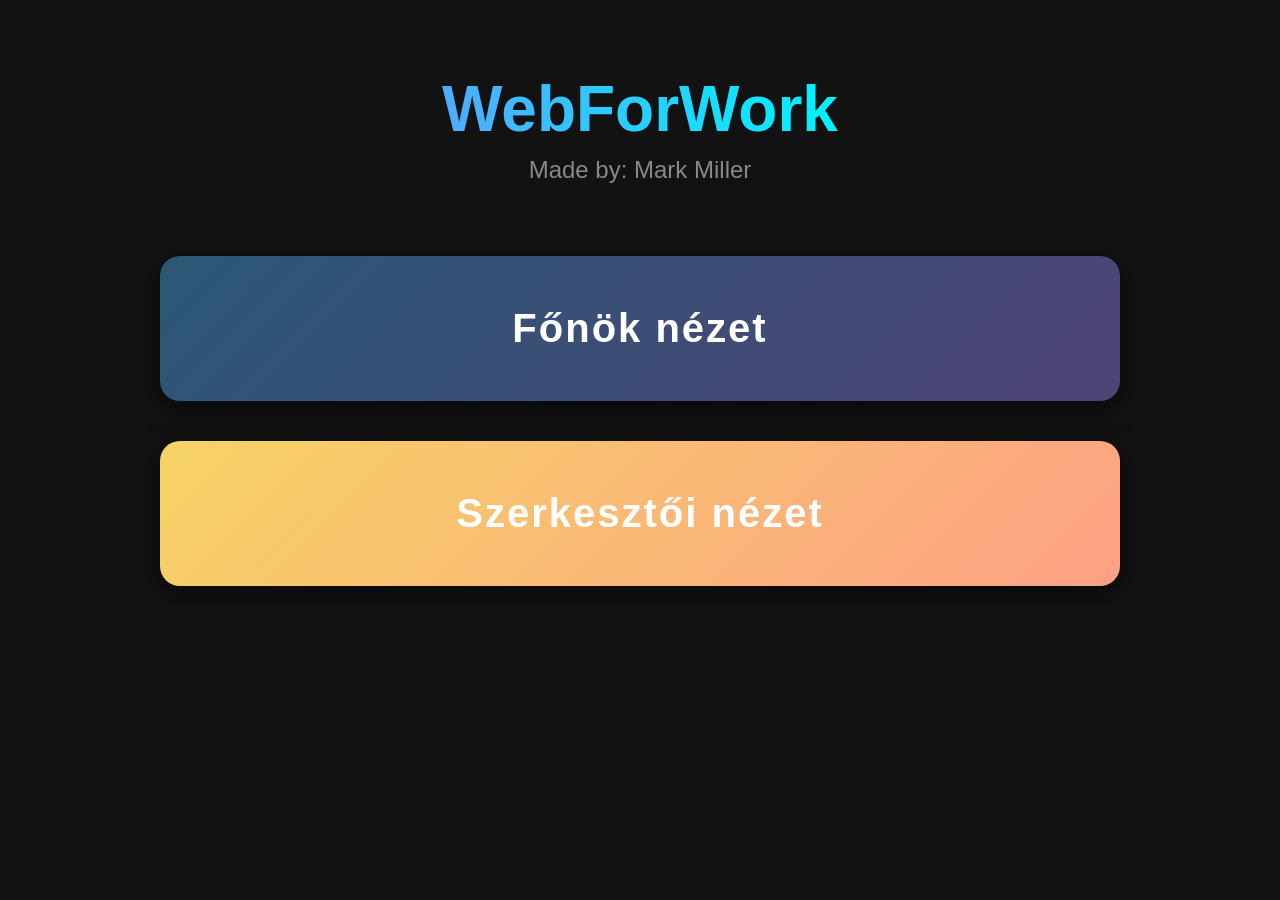
<file: index.html>
<!DOCTYPE html>
<html lang="hu">
<head>
    <meta charset="UTF-8">
    <meta name="viewport" content="width=device-width, initial-scale=1.0">
    <title>WebForWork - Kezdőlap</title>
    <style>
        body {
            margin: 0;
            padding: 0;
            background-color: #121212; 
            color: #ffffff;
            font-family: 'Segoe UI', Tahoma, Geneva, Verdana, sans-serif;
            display: flex;
            flex-direction: column;
            align-items: center;
            height: 100vh;
            box-sizing: border-box;
            padding-top: 8vh;
        }

        .header-titles {
            text-align: center;
            margin-bottom: 8vh;
        }

        .header-titles h1 {
            font-size: 4rem;
            margin: 0 0 10px 0;
            background: linear-gradient(to right, #4facfe, #00f2fe);
            -webkit-background-clip: text;
            -webkit-text-fill-color: transparent;
        }

        .header-titles h3 {
            font-size: 1.5rem;
            margin: 0;
            color: #888;
            font-weight: 400;
        }

        .button-container {
            display: flex;
            flex-direction: column;
            gap: 40px;
            width: 75%;
            max-width: 1000px;
        }

        .btn {
            text-decoration: none;
            padding: 50px 20px;
            font-size: 2.5rem;
            color: white;
            border-radius: 20px;
            font-weight: bold;
            transition: all 0.3s ease;
            box-shadow: 0 8px 25px rgba(0,0,0,0.5);
            text-align: center;
            width: 100%;
            box-sizing: border-box;
            letter-spacing: 2px;
            cursor: pointer;
            border: none;
        }

        .btn:hover {
            transform: translateY(-8px);
        }

        .btn-boss {
            background: linear-gradient(135deg, #2b5876 0%, #4e4376 100%);
        }
        .btn-boss:hover {
            box-shadow: 0 15px 35px rgba(78, 67, 118, 0.7);
        }

        .btn-edit {
            background: linear-gradient(135deg, #f6d365 0%, #fda085 100%);
        }
        .btn-edit:hover {
            box-shadow: 0 15px 35px rgba(253, 160, 133, 0.7);
        }

        /* --- FELUGRÓ ABLAK (MODAL) DIZÁJN --- */
        .modal-overlay {
            display: none; /* Alapból rejtve van */
            position: fixed;
            top: 0; left: 0; width: 100%; height: 100%;
            background-color: rgba(0, 0, 0, 0.8); /* Félig átlátszó fekete háttér */
            justify-content: center;
            align-items: center;
            z-index: 1000;
        }

        .modal-box {
            background-color: #1e1e1e;
            padding: 40px;
            border-radius: 15px;
            box-shadow: 0 10px 30px rgba(0,0,0,0.8);
            text-align: center;
            width: 90%;
            max-width: 400px;
            border: 1px solid #333;
        }

        .modal-box h2 {
            margin-top: 0;
            color: #fda085;
        }

        .modal-box input {
            width: 100%;
            padding: 15px;
            margin: 20px 0;
            border-radius: 8px;
            border: none;
            background-color: #2a2a2a;
            color: white;
            font-size: 1.2rem;
            box-sizing: border-box;
            outline: none;
        }

        .modal-box input:focus {
            border: 2px solid #fda085;
            background-color: #333;
        }

        .modal-buttons {
            display: flex;
            justify-content: space-between;
            gap: 15px;
        }

        .modal-btn {
            flex: 1;
            padding: 15px;
            border: none;
            border-radius: 8px;
            font-size: 1.1rem;
            font-weight: bold;
            cursor: pointer;
            transition: 0.2s;
        }

        .modal-btn-cancel {
            background-color: #444;
            color: white;
        }
        .modal-btn-cancel:hover { background-color: #555; }

        .modal-btn-submit {
            background: linear-gradient(135deg, #f6d365 0%, #fda085 100%);
            color: white;
        }
        .modal-btn-submit:hover { filter: brightness(1.1); }

        #errorMessage {
            color: #ff4d4d;
            margin-top: 15px;
            display: none;
            font-weight: bold;
        }
    </style>
</head>
<body>

    <div class="header-titles">
        <h1>WebForWork</h1>
        <h3>Made by: Mark Miller</h3>
    </div>

    <div class="button-container">
        <a href="app.html?role=boss" class="btn btn-boss">Főnök nézet</a>
        <button onclick="openModal()" class="btn btn-edit">Szerkesztői nézet</button>
    </div>

    <div id="passwordModal" class="modal-overlay">
        <div class="modal-box">
            <h2>Szerkesztői azonosítás</h2>
            <p>Kérlek, add meg a jelszót a belépéshez!</p>
            
            <input type="password" id="pwdInput" placeholder="Jelszó..." onkeypress="handleEnter(event)">
            
            <div class="modal-buttons">
                <button onclick="closeModal()" class="modal-btn modal-btn-cancel">Mégse</button>
                <button onclick="checkPassword()" class="modal-btn modal-btn-submit">Belépés</button>
            </div>
            
            <p id="errorMessage">Hibás jelszó! Próbáld újra.</p>
        </div>
    </div>

    <script>
        const modal = document.getElementById("passwordModal");
        const pwdInput = document.getElementById("pwdInput");
        const errorMsg = document.getElementById("errorMessage");

        // Ablak megnyitása
        function openModal() {
            modal.style.display = "flex";
            pwdInput.value = ""; // Kiüríti az előzőleg beírt jelszót
            errorMsg.style.display = "none"; // Eltünteti a hibaüzenetet
            setTimeout(() => pwdInput.focus(), 100); // Automatikusan a beviteli mezőre ugrik
        }

        // Ablak bezárása
        function closeModal() {
            modal.style.display = "none";
        }

        // Jelszó ellenőrzése
        function checkPassword() {
            if (pwdInput.value === "szerkesztes22") {
                window.location.href = "app.html?role=edit";
            } else {
                errorMsg.style.display = "block"; // Megjeleníti a piros hibaüzenetet
                pwdInput.value = ""; // Törli a rossz jelszót
                pwdInput.focus();
            }
        }

        // Ha entert nyom a jelszó mezőben, az olyan mintha a Belépés gombra kattintana
        function handleEnter(event) {
            if (event.key === "Enter") {
                checkPassword();
            }
        }
    </script>

</body>
</html>
</file>
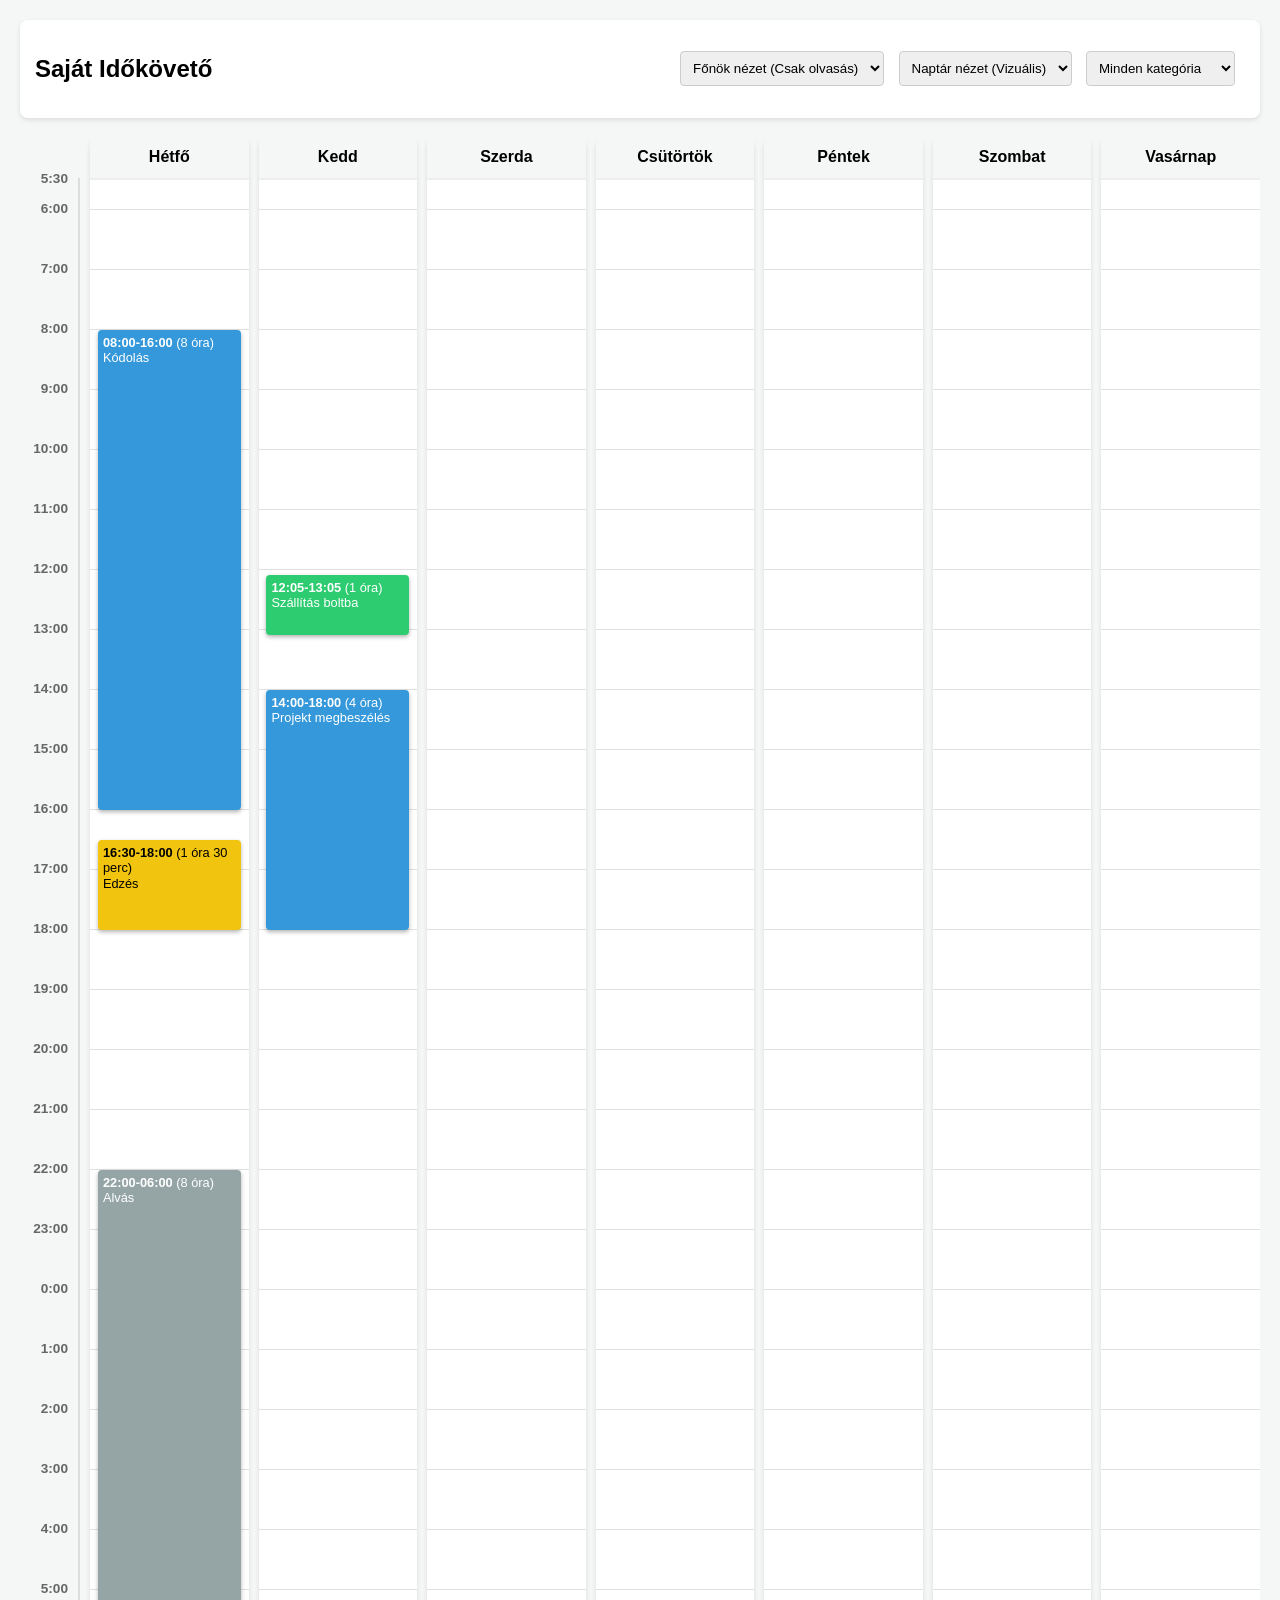
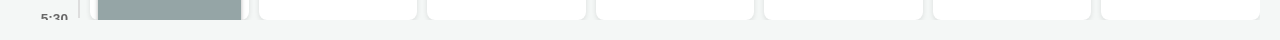
<file: app.html>
<!DOCTYPE html>
<html lang="hu">
<head>
    <meta charset="UTF-8">
    <meta name="viewport" content="width=device-width, initial-scale=1.0">
    <title>Saját Időkövető Naptár</title>
    <link rel="stylesheet" href="style.css">
</head>
<body>

    <div class="header">
        <h2>Saját Időkövető</h2>
        <div class="controls">
            <select id="roleSelect" onchange="toggleEditor()">
                <option value="boss">Főnök nézet (Csak olvasás)</option>
                <option value="edit">Szerkesztő nézet</option>
            </select>
            <select id="viewSelect" onchange="renderData()">
                <option value="calendar">Naptár nézet (Vizuális)</option>
                <option value="email">Email nézet (Lista)</option>
            </select>
            <select id="filterSelect" onchange="renderData()">
                <option value="all">Minden kategória</option>
                <option value="munka">Csak Munka</option>
                <option value="szolgalat">Csak Szolgálat</option>
                <option value="munka_szolgalat">Munka + Szolgálat</option>
            </select>
        </div>
    </div>

    <div class="editor-form" id="editorSection">
        <h3>Új bejegyzés hozzáadása</h3>
        <form id="addEventForm" onsubmit="addEvent(event)">
            <div class="editor-toolbar">
                
                <div class="input-group">
                    <select id="editDay" required>
                        <option value="Hétfő">Hétfő</option>
                        <option value="Kedd">Kedd</option>
                        <option value="Szerda">Szerda</option>
                        <option value="Csütörtök">Csütörtök</option>
                        <option value="Péntek">Péntek</option>
                        <option value="Szombat">Szombat</option>
                        <option value="Vasárnap">Vasárnap</option>
                    </select>
                </div>

                <div class="time-group">
                    <input type="time" id="editStart" required title="Mettől">
                    <span class="time-separator">-</span>
                    <input type="time" id="editEnd" required title="Meddig">
                </div>

                <div class="input-group">
                    <select id="editCategory" required onchange="handleCategoryChange()">
                        <option value="munka">Munka</option>
                        <option value="szolgalat">Szolgálat</option>
                        <option value="egyeni">Egyéni</option>
                        <option value="alvas">Alvás</option>
                    </select>
                </div>

                <div class="input-group title-group">
                    <input type="text" id="editTitle" placeholder="Mivel foglalkoztál? (pl. Szállítás boltba)" required>
                </div>

                <button type="submit" class="btn-submit">Hozzáadás</button>
            </div>
        </form>
    </div>

    <div id="calendarView" class="calendar-grid"></div>

    <div id="emailView" class="email-view"></div>

    <div id="deleteModal" class="modal-overlay">
        <div class="modal-box">
            <h2 style="color: #ff4d4d; margin-top: 0;">Törlés megerősítése</h2>
            <p style="color: #ecf0f1; font-size: 1.1rem;">Biztosan törölni szeretnéd ezt a bejegyzést?</p>
            <div class="modal-buttons" style="margin-top: 25px;">
                <button onclick="closeDeleteModal()" class="modal-btn modal-btn-cancel">Mégse</button>
                <button onclick="confirmDelete()" class="modal-btn modal-btn-danger">Törlés</button>
            </div>
        </div>
    </div>
    
    <script src="script.js"></script>
</body>
</html>
</file>
<file: style.css>
:root {
    --munka: #3498db;   
    --szolgalat: #2ecc71; 
    --egyeni: #f1c40f;   
    --alvas: #95a5a6;    
}

body {
    font-family: Arial, sans-serif;
    margin: 0;
    padding: 20px;
    background-color: #f4f7f6;
}

.header {
    display: flex;
    justify-content: space-between;
    align-items: center;
    background: #fff;
    padding: 15px;
    border-radius: 8px;
    box-shadow: 0 2px 5px rgba(0,0,0,0.1);
    margin-bottom: 20px;
}

.controls select, .controls button {
    padding: 8px;
    margin-right: 10px;
    border: 1px solid #ccc;
    border-radius: 4px;
}

/* ÚJ NAPTÁR NÉZET - Idővonallal */
.calendar-grid {
    display: grid;
    grid-template-columns: 60px repeat(7, 1fr); /* 60px az idővonal, utána a 7 nap */
    gap: 10px;
    align-items: start;
    overflow-x: auto; /* Ha kicsi a képernyő, lehessen görgetni */
}

/* Az idővonal oszlopa */
.time-sidebar {
    position: relative;
    height: 1440px; /* 24 óra * 60 perc (1 perc = 1 px) */
    border-right: 2px solid #ddd;
    margin-top: 40px; /* Kicsit lejjebb toljuk, hogy egy vonalban legyen a rács tetejével */
}

.time-label {
    position: absolute;
    right: 10px;
    font-size: 0.85em;
    color: #666;
    font-weight: bold;
    transform: translateY(-50%); /* Hogy a felirat közepe pontosan a vonalra essen */
}

/* Egy nap oszlopa */
.day-column {
    background: #fff;
    border-radius: 8px;
    box-shadow: 0 2px 5px rgba(0,0,0,0.1);
    display: flex;
    flex-direction: column;
}

.day-header {
    text-align: center;
    font-weight: bold;
    padding: 10px 0;
    border-bottom: 2px solid #eee;
    height: 20px;
    background: #f4f7f6; 
}

/* Maga a 24 órás rács */
.day-content {
    position: relative;
    height: 1440px; /* 24 óra */
    /* Ez rajzolja meg a vízszintes vonalakat minden órában (60px-enként) */
    background-image: repeating-linear-gradient(to bottom, transparent, transparent 59px, #e0e0e0 59px, #e0e0e0 60px);
    background-position: 0 30px; /* A 6:00 vonal 30px-nél van az 5:30-hoz képest */
    overflow: hidden; /* Ha egy esemény kilóg a napból, levágjuk a végét */
}

/* ÚJ ESEMÉNY KÁRTYA (Abszolút pozíció a rácson belül) */
.event-card {
    position: absolute;
    width: 90%;
    left: 5%;
    padding: 5px;
    border-radius: 4px;
    color: #fff;
    font-size: 0.8em;
    box-shadow: 0 2px 4px rgba(0,0,0,0.3);
    box-sizing: border-box;
    overflow: hidden;
    line-height: 1.2;
}

/* Az email nézet marad a régi */
.email-view {
    display: none;
    background: #fff;
    padding: 20px;
    border-radius: 8px;
    box-shadow: 0 2px 5px rgba(0,0,0,0.1);
}

.email-item {
    margin-bottom: 10px;
    border-bottom: 1px solid #eee;
    padding-bottom: 5px;
}

.cat-munka { background-color: var(--munka); }
.cat-szolgalat { background-color: var(--szolgalat); }
.cat-egyeni { background-color: var(--egyeni); color: #000; } /* Sárgán jobban látszik a fekete betű */
.cat-alvas { background-color: var(--alvas); }

/* --- ÚJ SZERKESZTŐ FORM DIZÁJN --- */
.editor-form {
    display: none;
    margin-bottom: 25px;
}

.editor-form h3 {
    margin-top: 0;
    margin-bottom: 15px;
    color: #2c3e50;
    font-size: 1.2rem;
}

.editor-toolbar {
    display: flex;
    flex-wrap: wrap;
    gap: 12px;
    background: #ffffff;
    padding: 15px;
    border-radius: 12px;
    box-shadow: 0 4px 15px rgba(0,0,0,0.08);
    align-items: center;
    border: 1px solid #e1e8ed;
}

.input-group select, 
.input-group input {
    padding: 10px 14px;
    border: 1px solid #d1d9e6;
    border-radius: 8px;
    font-size: 0.95rem;
    outline: none;
    background-color: #f8fafc;
    color: #333;
    transition: all 0.2s;
}

.input-group select:focus, 
.input-group input:focus {
    border-color: #3498db;
    background-color: #fff;
    box-shadow: 0 0 0 3px rgba(52, 152, 219, 0.1);
}

/* Az időválasztót egy közös, szép dobozba tesszük */
.time-group {
    display: flex;
    align-items: center;
    background: #f8fafc;
    border: 1px solid #d1d9e6;
    border-radius: 8px;
    padding: 0 5px;
    transition: all 0.2s;
}

.time-group:focus-within {
    border-color: #3498db;
    background-color: #fff;
    box-shadow: 0 0 0 3px rgba(52, 152, 219, 0.1);
}

.time-group input {
    border: none;
    background: transparent;
    padding: 10px 5px;
    outline: none;
    color: #333;
    font-size: 0.95rem;
}

.time-separator {
    font-weight: bold;
    color: #95a5a6;
    margin: 0 5px;
}

.title-group {
    flex-grow: 1;
    min-width: 250px;
}

.title-group input {
    width: 100%;
    box-sizing: border-box;
}

.btn-submit {
    background: linear-gradient(135deg, #2ecc71 0%, #27ae60 100%);
    color: white;
    border: none;
    padding: 10px 24px;
    border-radius: 8px;
    font-weight: bold;
    cursor: pointer;
    font-size: 1rem;
    transition: 0.2s;
    box-shadow: 0 4px 10px rgba(46, 204, 113, 0.3);
}

.btn-submit:hover {
    transform: translateY(-2px);
    box-shadow: 0 6px 15px rgba(46, 204, 113, 0.4);
}

/* --- TÖRLÉS GOMB (X) A KÁRTYÁKON --- */
.delete-btn {
    position: absolute;
    top: 2px;
    right: 5px;
    cursor: pointer;
    font-size: 1.2em;
    font-weight: bold;
    color: rgba(255, 255, 255, 0.7);
    line-height: 1;
    transition: color 0.2s;
}

.delete-btn:hover {
    color: #ff4d4d; /* Pirosra vált, ha ráviszed az egeret */
}

/* Az egyéni kategória (sárga) fekete betűs, ott az X is legyen sötétebb */
.cat-egyeni .delete-btn {
    color: rgba(0, 0, 0, 0.5);
}
.cat-egyeni .delete-btn:hover {
    color: #d32f2f;
}

/* --- FELUGRÓ ABLAK (MODAL) DIZÁJN (APP.HTML-hez is) --- */
.modal-overlay {
    display: none; 
    position: fixed;
    top: 0; left: 0; width: 100%; height: 100%;
    background-color: rgba(0, 0, 0, 0.7); /* Sötétítő háttér */
    justify-content: center;
    align-items: center;
    z-index: 2000;
}

.modal-box {
    background-color: #2c3e50; /* Sötétkék/szürke elegáns háttér */
    padding: 30px;
    border-radius: 12px;
    box-shadow: 0 10px 30px rgba(0,0,0,0.5);
    text-align: center;
    width: 90%;
    max-width: 350px;
    font-family: Arial, sans-serif;
}

.modal-buttons {
    display: flex;
    justify-content: space-between;
    gap: 15px;
}

.modal-btn {
    flex: 1;
    padding: 12px;
    border: none;
    border-radius: 8px;
    font-size: 1rem;
    font-weight: bold;
    cursor: pointer;
    transition: 0.2s;
}

.modal-btn-cancel {
    background-color: #7f8c8d;
    color: white;
}
.modal-btn-cancel:hover { background-color: #95a5a6; }

.modal-btn-danger {
    background: linear-gradient(135deg, #e74c3c 0%, #c0392b 100%);
    color: white;
}
.modal-btn-danger:hover { filter: brightness(1.1); box-shadow: 0 4px 10px rgba(231, 76, 60, 0.4); }
</file>
